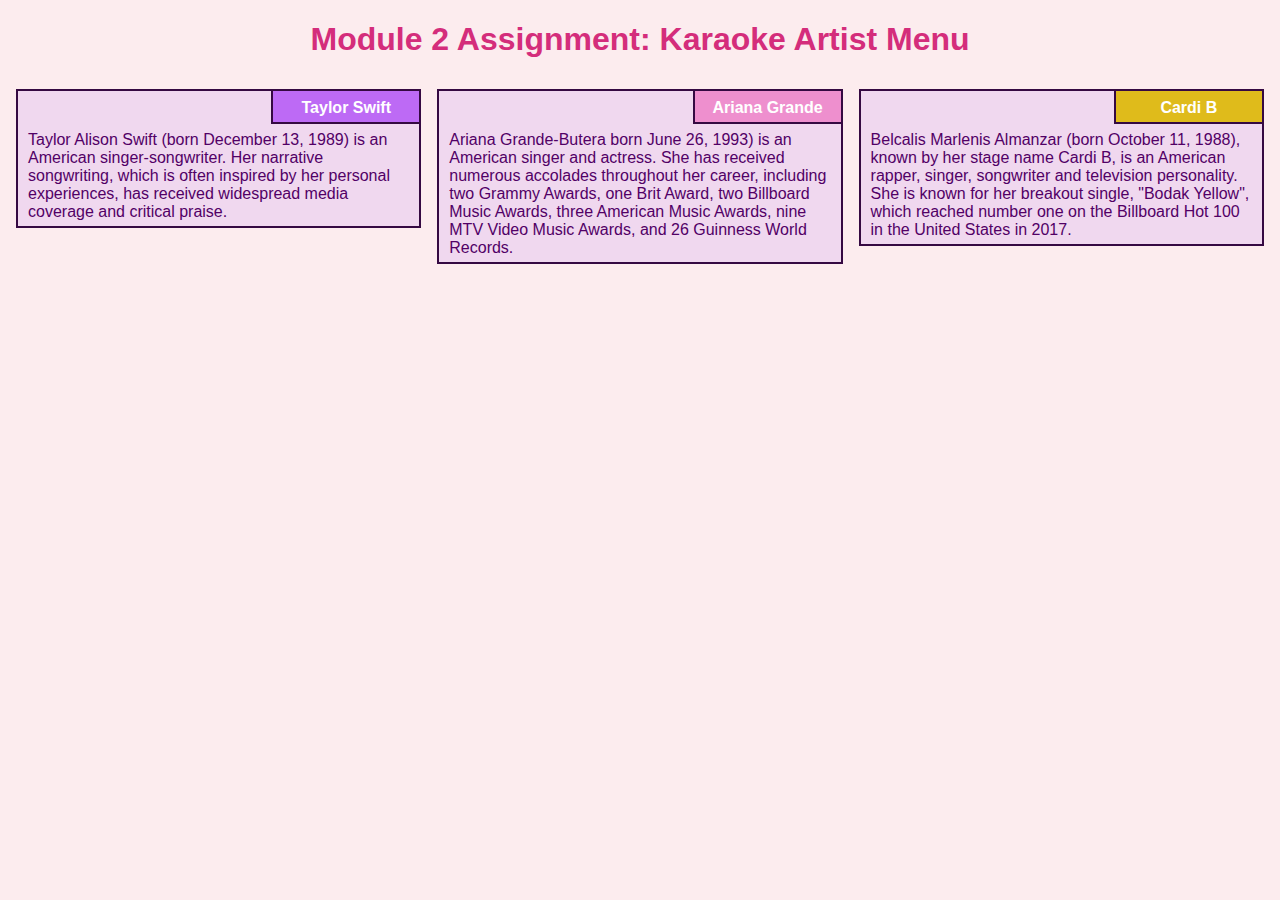
<file: module3/index.html>
<!DOCTYPE html>
<html lang="en">

<head>
<link rel="stylesheet" href="css/main.css">
    <meta charset="UTF-8">
    <meta name="viewport" content="width=device-width, initial-scale=1.0">
    <title>Module 2 Assignment</title>
</head>



<div class="row">
  <h1>Module 2 Assignment: Karaoke Artist Menu </h1>

  <div class="col-lg-4 col-md-6 col-sm-12" id="container">
    <p>
    Taylor Alison Swift (born December 13, 1989) is an American singer-songwriter. 
    Her narrative songwriting, which is often inspired by her personal experiences, 
    has received widespread media coverage and critical praise.</p> 
    <p id="taylor">Taylor Swift</p>
  </div>

  <div class="col-lg-4 col-md-6 col-sm-12" id="container">
    <p>
    Ariana Grande-Butera born June 26, 1993) is an American singer and actress. 
    She has received numerous accolades throughout her career, including 
    two Grammy Awards, one Brit Award, two Billboard Music Awards, 
    three American Music Awards, nine MTV Video Music Awards, and 26 Guinness World Records.</p> 
    <p id="ariana">Ariana Grande</p>
  </div>

  <div class="col-lg-4 col-md-6 col-sm-12" id="container">
    <p>
    Belcalis Marlenis Almanzar (born October 11, 1988), known by her stage name Cardi B, is an American rapper, singer, songwriter and television personality. She is known for her breakout single, "Bodak Yellow", 
    which reached number one on the Billboard Hot 100 in the United States in 2017.</p> 
    <p id="cardi">Cardi B</p>
  </div>

</div>


</body>
</html>
</file>
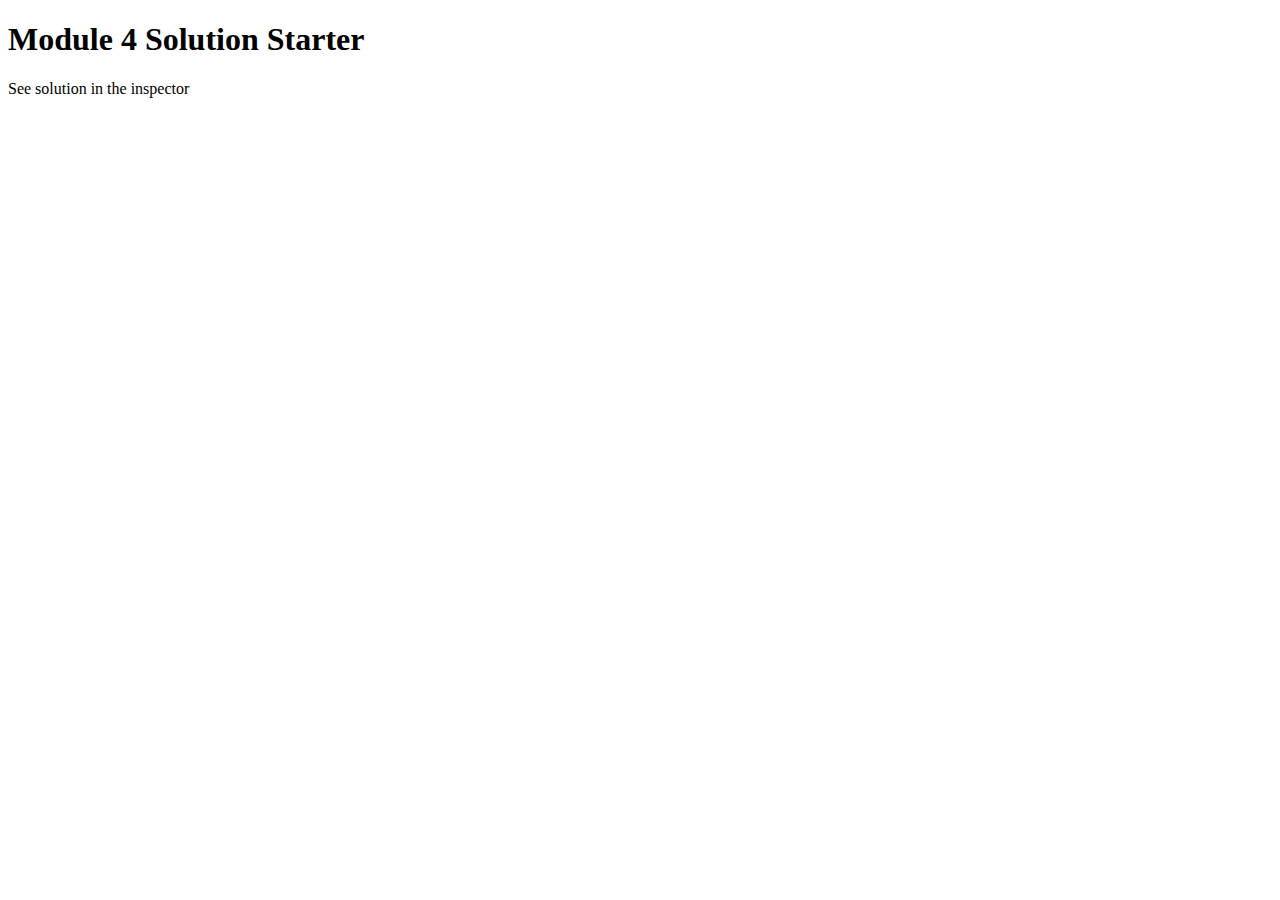
<file: module4/index.html>
<!DOCTYPE html>
<html>
<head>
  <meta charset="utf-8">
  <title>Module 4 Solution Starter</title>
  <script src="SpeakHello.js"></script>
  <script src="SpeakGoodBye.js"></script>
  <script src="script.js"></script>
</head>
<body>
  <h1>Module 4 Solution Starter</h1>
  <p> See solution in the inspector</p>
</body>
</html>
</file>
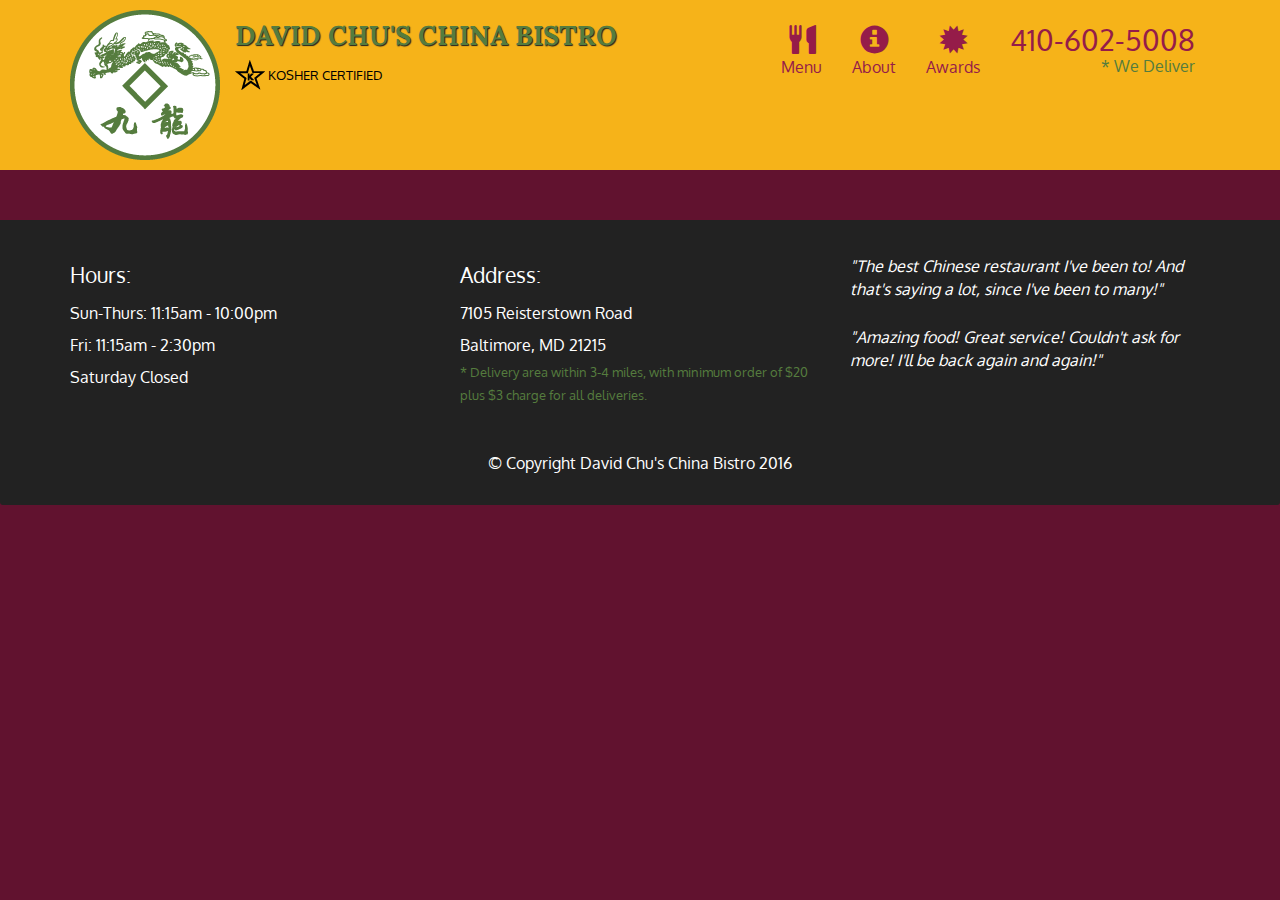
<file: module5/index.html>
<!doctype html>
<html lang="en">
  <head>
    <meta charset="utf-8">
    <meta http-equiv="X-UA-Compatible" content="IE=edge">
    <meta name="viewport" content="width=device-width, initial-scale=1">
    <title>David Chu's China Bistro</title>
    <link rel="stylesheet" href="css/bootstrap.min.css">
    <link rel="stylesheet" href="css/styles.css">
    <link href='https://fonts.googleapis.com/css?family=Oxygen:400,300,700' rel='stylesheet' type='text/css'>
    <link href='https://fonts.googleapis.com/css?family=Lora' rel='stylesheet' type='text/css'>
  </head>
<body>
  <header>
    <nav id="header-nav" class="navbar navbar-default">
      <div class="container">
        <div class="navbar-header">
          <a href="index.html" class="pull-left visible-md visible-lg">
            <div id="logo-img" alt="Logo image"></div>
          </a>

          <div class="navbar-brand">
            <a href="index.html"><h1>David Chu's China Bistro</h1></a>
            <p>
              <img src="images/star-k-logo.png" alt="Kosher certification">
              <span>Kosher Certified</span>
            </p>
          </div>

          <button id="navbarToggle" type="button" class="navbar-toggle collapsed" data-toggle="collapse" data-target="#collapsable-nav" aria-expanded="false">
            <span class="sr-only">Toggle navigation</span>
            <span class="icon-bar"></span>
            <span class="icon-bar"></span>
            <span class="icon-bar"></span>
          </button>
        </div>
        
        <div id="collapsable-nav" class="collapse navbar-collapse">
           <ul id="nav-list" class="nav navbar-nav navbar-right">
            <li id="navHomeButton" class="visible-xs active">
              <a href="index.html">
                <span class="glyphicon glyphicon-home"></span> Home</a>
            </li>
            <li id="navMenuButton">
              <a href="#" onclick="$dc.loadMenuCategories();">
                <span class="glyphicon glyphicon-cutlery"></span><br class="hidden-xs"> Menu</a>
            </li>
            <li>
              <a href="#">
                <span class="glyphicon glyphicon-info-sign"></span><br class="hidden-xs"> About</a>
            </li>
            <li>
              <a href="#">
                <span class="glyphicon glyphicon-certificate"></span><br class="hidden-xs"> Awards</a>
            </li>
            <li id="phone" class="hidden-xs">
              <a href="tel:410-602-5008">
                <span>410-602-5008</span></a><div>* We Deliver</div>
            </li>
          </ul><!-- #nav-list -->
        </div><!-- .collapse .navbar-collapse -->
      </div><!-- .container -->
    </nav><!-- #header-nav -->
  </header>

  <div id="call-btn" class="visible-xs">
    <a class="btn" href="tel:410-602-5008">
    <span class="glyphicon glyphicon-earphone"></span>
    410-602-5008
    </a>
  </div>
  <div id="xs-deliver" class="text-center visible-xs">* We Deliver</div>

  <div id="main-content" class="container"></div>

  <footer class="panel-footer">
    <div class="container">
      <div class="row">
        <section id="hours" class="col-sm-4">
          <span>Hours:</span><br>
          Sun-Thurs: 11:15am - 10:00pm<br>
          Fri: 11:15am - 2:30pm<br>
          Saturday Closed
          <hr class="visible-xs">
        </section>
        <section id="address" class="col-sm-4">
          <span>Address:</span><br>
          7105 Reisterstown Road<br>
          Baltimore, MD 21215
          <p>* Delivery area within 3-4 miles, with minimum order of $20 plus $3 charge for all deliveries.</p>
          <hr class="visible-xs">
        </section>
        <section id="testimonials" class="col-sm-4">
          <p>"The best Chinese restaurant I've been to! And that's saying a lot, since I've been to many!"</p>
          <p>"Amazing food! Great service! Couldn't ask for more! I'll be back again and again!"</p>
        </section>
      </div>
      <div class="text-center">&copy; Copyright David Chu's China Bistro 2016</div>
    </div>
  </footer>

  <!-- jQuery (Bootstrap JS plugins depend on it) -->
  <script src="js/jquery-2.1.4.min.js"></script>
  <script src="js/bootstrap.min.js"></script>
  <script src="js/ajax-utils.js"></script>
  <script src="js/script.js"></script>
</body>
</html>
</file>
<file: module3/css/main.css>
/********** Base styles **********/
* {
  box-sizing: border-box;
}

body {
  background-color: rgb(252, 236, 238);
}

h1 {
  text-align: center;
  margin-bottom: 15px;
  font-family: Helvetica;
  color: rgb(212, 45, 123);
}

p {
  border: 2px solid rgb(53, 9, 66);
  background-color: rgb(240, 216, 239);
  height: auto;
  margin-left: 8px;
  margin-right: 8px;
  margin-bottom: 15px;
  padding: 40px 10px 5px 10px;
  overflow: hidden;
  font-family: Helvetica;
  color: rgb(82, 0, 102);
}


#container {
  position: relative;
  
}

#cardi {
  top: 0;
  right: 0;
  background-color: #dfbb1b;
  position: absolute;
  font-weight: bold;
  height: 35px;
  width: 150px;
  padding: 8px;
  text-align: center;
  font-family: Helvetica, sans-serif;
  color: white;
}

#taylor {
  top: 0;
  right: 0;
  background-color: #bd6af5;
  position: absolute;
  font-weight: bold;
  height: 35px;
  width: 150px;
  padding: 8px;
  text-align: center;
  font-family: Helvetica, sans-serif;
  color: white;
}

#ariana {
  top: 0;
  right: 0;
  background-color: #ee8fce;
  position: absolute;
  font-weight: bold;
  height: 35px;
  width: 150px;
  padding: 8px;
  text-align: center;
  font-family: Helvetica, sans-serif;
  color: white;
}

/* Simple Responsive Framework. */
.row {
  width: 100%;
}

  /********** Large devices **********/
  @media (min-width: 992px) {
    .col-lg-1, .col-lg-2, .col-lg-3, .col-lg-4, .col-lg-5, .col-lg-6, .col-lg-7, .col-lg-8, .col-lg-9, .col-lg-10, .col-lg-11, .col-lg-12 {
      float: left;
    }
    .col-lg-1 {
      width: 8.33%;
    }
    .col-lg-2 {
      width: 16.66%;
    }
    .col-lg-3 {
      width: 25%;
    }
    .col-lg-4 {
      width: 33.33%;
    
    }
    .col-lg-5 {
      width: 41.66%;
    }
    .col-lg-6 {
      width: 50%;
    }
    .col-lg-7 {
      width: 58.33%;
    }
    .col-lg-8 {
      width: 66.66%;
    }
    .col-lg-9 {
      width: 74.99%;
    }
    .col-lg-10 {
      width: 83.33%;
    }
    .col-lg-11 {
      width: 91.66%;
    }
    .col-lg-12 {
      width: 100%;
    }
  
    
  }
  
  /********** Medium devices **********/
  @media (min-width: 768px) and (max-width: 991px) {
    .col-md-1, .col-md-2, .col-md-3, .col-md-4, .col-md-5, .col-md-6, .col-md-7, .col-md-8, .col-md-9, .col-md-10, .col-md-11, .col-md-12 {
      float: left;
    }
    .col-md-1 {
      width: 8.33%;
    }
    .col-md-2 {
      width: 16.66%;
    }
    .col-md-3 {
      width: 25%;
    }
    .col-md-4 {
      width: 33.33%;
    }
    .col-md-5 {
      width: 41.66%;
    }
    .col-md-6 {
      width: 50%;
    }
    .col-md-7 {
      width: 58.33%;
    }
    .col-md-8 {
      width: 66.66%;
    }
    .col-md-9 {
      width: 74.99%;
    }
    .col-md-10 {
      width: 83.33%;
    }
    .col-md-11 {
      width: 91.66%;
    }
    .col-md-12 {
      width: 100%;
    }
  }
  
  /************* Mobile Devices *************/
  @media (max-width: 767px) {
    .col-sm-1, .col-sm-2, .col-sm-3, .col-sm-4, .col-sm-5, .col-sm-6, .col-sm-7, .col-sm-8, .col-sm-9, .col-sm-10, .col-sm-11, .col-sm-12 {
      float: left;
    }
    .col-sm-1 {
      width: 8.33%;
    }
    .col-sm-2 {
      width: 16.66%;
    }
    .col-sm-3 {
      width: 25%;
    }
    .col-sm-4 {
      width: 33.33%;
    
    }
    .col-sm-5 {
      width: 41.66%;
    }
    .col-sm-6 {
      width: 50%;
    }
    .col-sm-7 {
      width: 58.33%;
    }
    .col-sm-8 {
      width: 66.66%;
    }
    .col-sm-9 {
      width: 74.99%;
    }
    .col-sm-10 {
      width: 83.33%;
    }
    .col-sm-11 {
      width: 91.66%;
    }
    .col-sm-12 {
      width: 100%;
    }
  
    
  }
</file>
<file: module5/css/styles.css>
body {
  font-size: 16px;
  color: #fff;
  background-color: #61122f;
  font-family: 'Oxygen', sans-serif;
}

/** HEADER **/
#header-nav {
  background-color: #f6b319;
  border-radius: 0;
  border: 0;
}

#logo-img {
  background: url('../images/restaurant-logo_large.png') no-repeat;
  width: 150px;
  height: 150px;
  margin: 10px 15px 10px 0;
}

.navbar-brand {
  padding-top: 25px;
}
.navbar-brand h1 { /* Restaurant name */
  font-family: 'Lora', serif;
  color: #557c3e;
  font-size: 1.5em;
  text-transform: uppercase;
  font-weight: bold;
  text-shadow: 1px 1px 1px #222;
  margin-top: 0;
  margin-bottom: 0;
  line-height: .75;
}
.navbar-brand a:hover, .navbar-brand a:focus {
  text-decoration: none;
}
.navbar-brand p { /* Kosher cert */
  color: #000;
  text-transform: uppercase;
  font-size: .7em;
  margin-top: 15px;
}
.navbar-brand p span { /* Star-K */
  vertical-align: middle;
}

#nav-list {
  margin-top: 10px;
}
#nav-list a {
  color: #951C49;
  text-align: center;
}
#nav-list a:hover {
  background: #E7E7E7;
}
#nav-list a span {
  font-size: 1.8em;
}

#phone {
  margin-top: 5px;
}
#phone a { /* Phone number */
  text-align: right;
  padding-bottom: 0;
}
#phone div { /* We Deliver */
  color: #557c3e;
  text-align: right;
  padding-right: 15px;
}

.navbar-header button.navbar-toggle, .navbar-header .icon-bar {
  border: 1px solid #61122f;
}
.navbar-header button.navbar-toggle {
  clear: both;
  margin-top: -30px;
}
/* END HEADER */

/* FOOTER */
.panel-footer {
  margin-top: 30px;
  padding-top: 35px;
  padding-bottom: 30px;
  background-color: #222;
  border-top: 0;
}
.panel-footer div.row {
  margin-bottom: 35px;
}
#hours, #address {
  line-height: 2;
}
#hours > span, #address > span {
  font-size: 1.3em;
}
#address p {
  color: #557c3e;
  font-size: .8em;
  line-height: 1.8;
}
#testimonials {
  font-style: italic;
}
#testimonials p:nth-child(2) {
  margin-top: 25px;
}
/* END FOOTER */



/* HOME PAGE */
.container .jumbotron {
  box-shadow: 0 0 50px #3F0C1F;
  border: 2px solid #3F0C1F;
}

#menu-tile, #specials-tile, #map-tile {
  height: 250px;
  width: 100%;
  margin-bottom: 15px;
  position: relative;
  border: 2px solid #3F0C1F;
  overflow: hidden;
}
#menu-tile:hover, #specials-tile:hover, #map-tile:hover {
  box-shadow: 0 1px 5px 1px #cccccc;
}
#menu-tile {
  background: url('../images/menu-tile.jpg') no-repeat;
  background-position: center;
}
#specials-tile {
  background: url('../images/specials-tile.jpg') no-repeat;
  background-position: center;
}
#menu-tile span, #specials-tile span, #map-tile span {
  position: absolute;
  bottom: 0;
  right: 0;
  width: 100%;
  text-align: center;
  font-size: 1.6em;
  text-transform: uppercase;
  background-color: #000;
  color: #fff;
  opacity: .8;
}
/* END HOME PAGE */

/* MENU CATEGORIES PAGE */
.category-tile { 
  position: relative;
  border: 2px solid #3F0C1F;
  overflow: hidden;
  width: 200px;
  height: 200px;
  margin: 0 auto 15px;
}
.category-tile span {
  position: absolute;
  bottom: 0;
  right: 0;
  width: 100%;
  text-align: center;
  font-size: 1.2em;
  text-transform: uppercase;
  background-color: #000;
  color: #fff;
  opacity: .8;
}
.category-tile:hover {
  box-shadow: 0 1px 5px 1px #cccccc;
}

#menu-categories-title + div {
  margin-bottom: 50px;
}
/* END MENU CATEGORIES PAGE */

/* SINGLE CATEGORY PAGE */
.menu-item-tile {
  margin-bottom: 25px;
}
.menu-item-tile hr {
  width: 80%;
}
.menu-item-tile .menu-item-price {
  font-size: 1.1em;
  text-align: right;
  margin-top: -15px;
  margin-right: -15px;
}
.menu-item-tile .menu-item-price span {
  font-size: .6em;
}
.menu-item-photo {
  position: relative;
  border: 2px solid #3F0C1F; 
  overflow: hidden;
  padding: 0;
  margin-right: -15px;
  margin-left: auto;
  margin-bottom: 20px;
  max-width: 250px;
}
.menu-item-photo div {
  position: absolute;
  bottom: 0;
  right: 0;
  width: 80px;
  background-color: #557c3e;
  text-align: center;
}
.menu-item-description {
  padding-right: 30px;
}
h3.menu-item-title {
  margin: 0 0 10px;
}
.menu-item-details {
  font-size: .9em;
  font-style: italic;
}
/* END SINGLE CATEGORY PAGE */


/********** Large devices only **********/
@media (min-width: 1200px) {
  .container .jumbotron {
    background: url('../images/jumbotron_1200.jpg') no-repeat;
    height: 675px;
  }
}

/********** Medium devices only **********/
@media (min-width: 992px) and (max-width: 1199px) {
  /* Header */
  #logo-img {
    background: url('../images/restaurant-logo_medium.png') no-repeat;
    width: 100px;
    height: 100px;
    margin: 5px 5px 5px 0;
  }
  /* End Header */

  /* Home Page */
  .container .jumbotron {
    background: url('../images/jumbotron_992.jpg') no-repeat;
    height: 558px;
  }
  /* End Home Page */
}

/********** Small devices only **********/
@media (min-width: 768px) and (max-width: 991px) {
  /* Home Page */
  .container .jumbotron {
    background: url('../images/jumbotron_768.jpg') no-repeat;
    height: 432px;
  }
  /* End Home Page */
}

/********** Extra small devices only **********/
@media (max-width: 767px) {
  /* Header */
  .navbar-brand {
    padding-top: 10px;
    height: 80px;
  }
  .navbar-brand h1 { /* Restaurant name */
    padding-top: 10px;
    font-size: 5vw; /* 1vw = 1% of viewport width */
  }
  .navbar-brand p { /* Kosher cert */
    font-size: .6em;
    margin-top: 12px;
  }
  .navbar-brand p img { /* Star-K */
    height: 20px;
  }

  #collapsable-nav a { /* Collapsed nav menu text */
    font-size: 1.2em;
  }
  #collapsable-nav a span { /* Collapsed nav menu glyph */
    font-size: 1em;
    margin-right: 5px;
  }

  #call-btn > a {
    font-size: 1.5em;
    display: block;
    margin: 0 20px;
    padding: 10px;
    border: 2px solid #fff;
    background-color: #f6b319;
    color: #951c49;
  }
  #xs-deliver {
    margin-top: 5px;
    font-size: .7em;
    letter-spacing: .1em;
    text-transform: uppercase;
  }
  /* End Header */

  /* Footer */
  .panel-footer section {
    margin-bottom: 30px;
    text-align: center;
  }
  .panel-footer section:nth-child(3) {
    margin-bottom: 0; /* margin already exists on the whole row */
  }
  .panel-footer section hr {
    width: 50%;
  }
  /* End Footer */

  /* Home Page */
  .container .jumbotron {
    margin-top: 30px;
    padding: 0;
  }
  #menu-tile, #specials-tile {
    width: 360px;
    margin: 0 auto 15px;
  }

  .menu-item-photo {
    margin-right: auto;
  }
  .menu-item-tile .menu-item-price {
    text-align: center;
  }
  .menu-item-description {
    text-align: center;;
  }
}


/********** Super extra small devices Only :-) (e.g., iPhone 4) **********/
@media (max-width: 479px) {
  /* Header */
  .navbar-brand h1 { /* Restaurant name */
    padding-top: 5px;
    font-size: 6vw;
  }
  /* End Header */
  
  /* Home page */
  #menu-tile, #specials-tile {
    width: 280px;
    margin: 0 auto 15px;
  }

  .col-xxs-12 {
    position: relative;
    min-height: 1px;
    padding-right: 15px;
    padding-left: 15px;
    float: left;
    width: 100%;
  }
}
</file>
